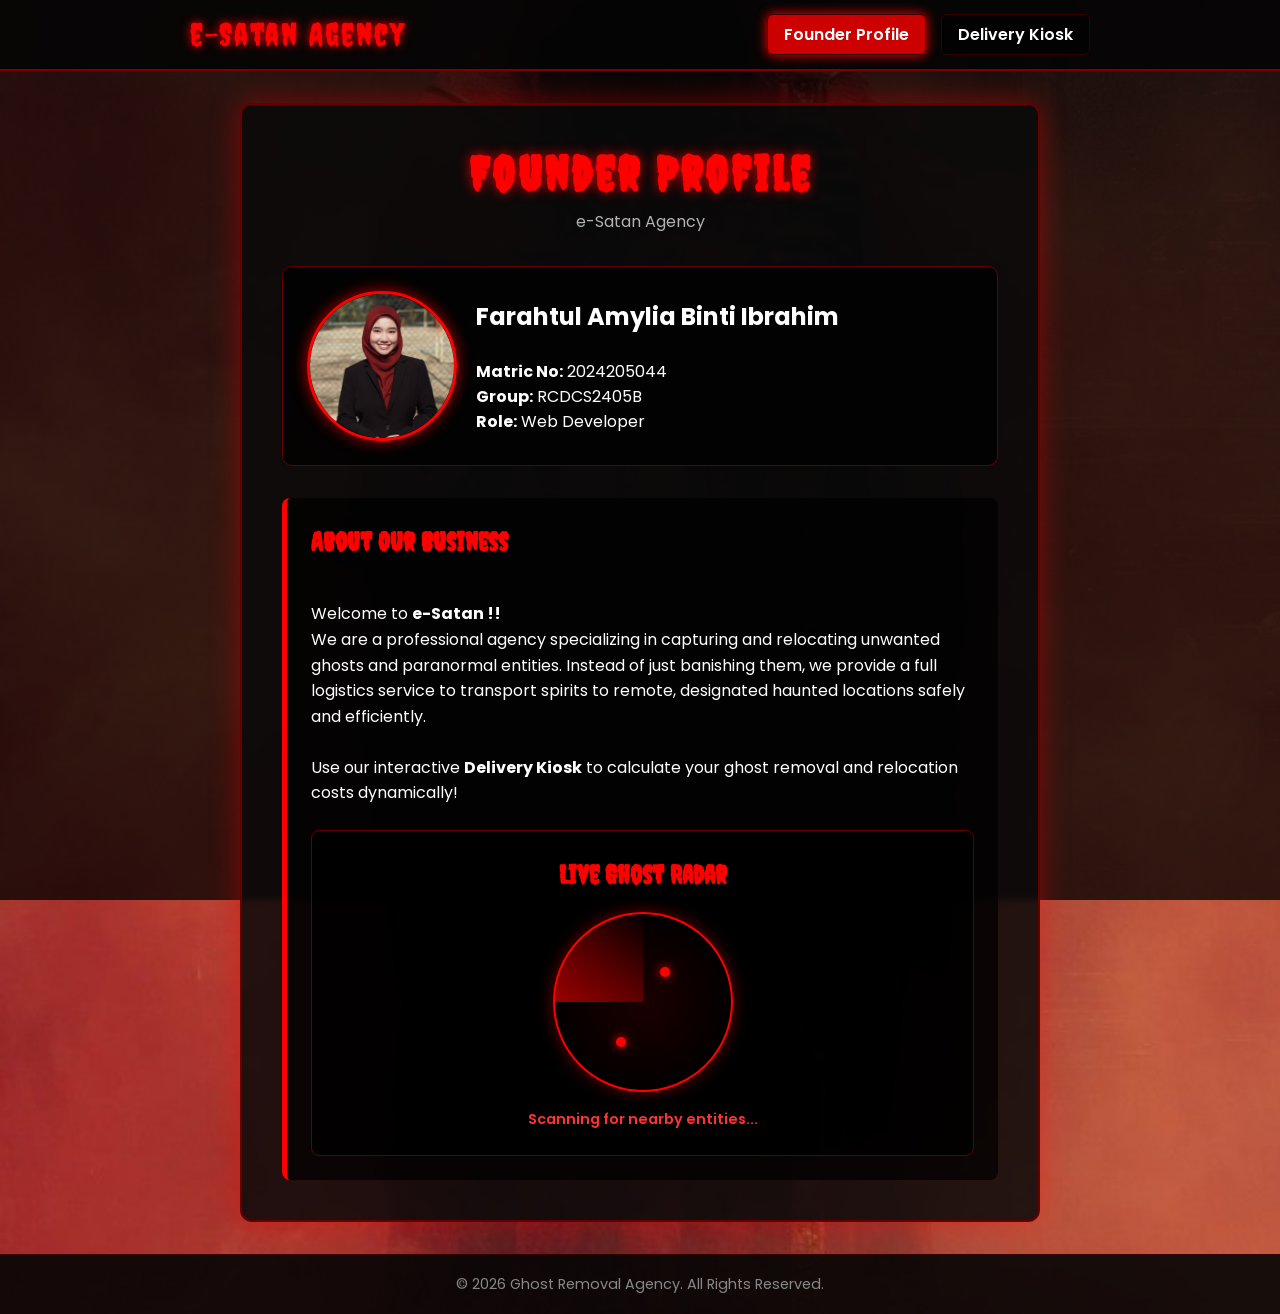
<file: index.html>
<!DOCTYPE html>
<html lang="en">
<head>
    <meta charset="UTF-8">
    <meta name="viewport" content="width=device-width, initial-scale=1.0">
    <title>Ghost Removal Agency - Founder Profile</title>
    <!-- External CSS (Lab 2) -->
    <link rel="stylesheet" href="css/style.css">
</head>
<body>

    <!-- Navigasi Utama (Lab 2) -->
    <nav>
        <div class="nav-container">
           <a href="index.html" class="brand">e-Satan Agency</a>
            <ul class="nav-links">
                <li><a href="index.html" class="active">Founder Profile</a></li>
                <li><a href="kiosk.html">Delivery Kiosk</a></li>
            </ul>
        </div>
    </nav>

    <!-- Main Content -->
    <main>
        <header class="hero">
            <h1>Founder Profile</h1>
            <p>e-Satan Agency</p>
        </header>

        <!-- Profile Section -->
        <div class="profile-card">
            <img src="images/PASSPORT.jpg"  class="profile-img">
            <div>
                <h2><strong>Farahtul Amylia Binti Ibrahim</strong></h2><br>
                <p><strong>Matric No:</strong> 2024205044</p>
                <p><strong>Group:</strong> RCDCS2405B</p>
                <p><strong>Role:</strong> Web Developer</p>
            </div>
        </div>

        <!-- Business Pitching -->
        <section class="pitch-box">
            <h3>About Our Business</h3>
            <p><br>
                Welcome to <strong>e-Satan !! </strong></p>
                <p> We are a professional agency specializing in capturing and relocating unwanted ghosts and paranormal entities.
                    Instead of just banishing them, we provide a full logistics service to transport spirits to remote, designated haunted locations safely and efficiently.
            </p>
            <br>
            <p>
                Use our interactive <strong>Delivery Kiosk</strong> to calculate your ghost removal and relocation costs dynamically!
            </p>
            <!-- Ghost Radar Widget -->
<div class="radar-box">
    <h3>Live Ghost Radar</h3>
    <div class="radar-circle">
        <div class="radar-sweep"></div>
        <div class="ghost-dot dot-1"></div>
        <div class="ghost-dot dot-2"></div>
    </div>
    <p id="radarStatus">Scanning for nearby entities...</p>
</div>
        
        </section>
    </main>

    <!-- Reusable Footer (Lab 2) -->
    <footer>
        <p>&copy; 2026 Ghost Removal Agency. All Rights Reserved.</p>
    </footer>

    <!-- Link JS Luaran (Lab 3) -->
    <script src="js/main.js"></script>
</body>
</html>
</file>
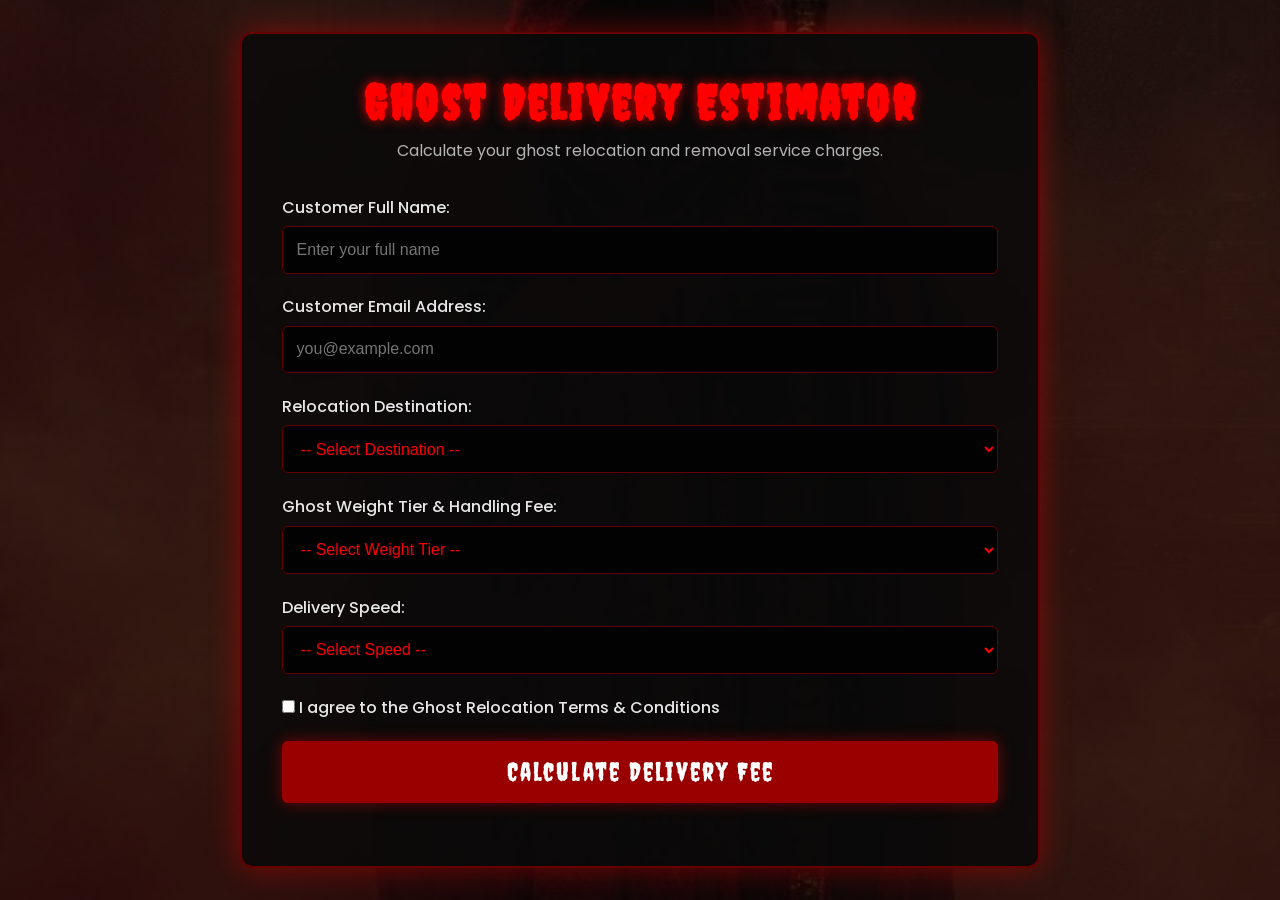
<file: kiosk.html>
<!DOCTYPE html>
<html lang="en">
<head>
    <meta charset="UTF-8">
    <meta name="viewport" content="width=device-width, initial-scale=1.0">
    <title>Ghost Removal Agency - Delivery Estimator</title>
    <!-- Google Fonts -->
    <link href="https://fonts.googleapis.com/css2?family=Creepster&family=Nosifer&family=Poppins:wght@300;400;600&display=swap" rel="stylesheet">
    <link rel="stylesheet" href="css/style.css">
</head>
<body>
    <div class="overlay"></div>

    <main class="container">
        <header class="hero">
            <h1>Ghost Delivery Estimator</h1>
            <p>Calculate your ghost relocation and removal service charges.</p>
        </header>

        <form id="kioskForm" onsubmit="return validateAndCalculate(event)">
            <!-- 1. Customer Name -->
            <div class="form-group">
                <label for="custName">Customer Full Name:</label>
                <input type="text" id="custName" placeholder="Enter your full name">
                <div id="nameError" class="text-danger"></div>
            </div>

            <!-- 2. Customer Email -->
            <div class="form-group">
                <label for="custEmail">Customer Email Address:</label>
                <input type="email" id="custEmail" placeholder="you@example.com">
                <div id="emailError" class="text-danger"></div>
            </div>

            <!-- 3. Relocation Destination -->
            <div class="form-group">
                <label for="destination">Relocation Destination:</label>
                <select id="destination">
                    <option value="">-- Select Destination --</option>
                    <option value="city">City Area (RM 50.00)</option>
                    <option value="rural">Rural Area (RM 100.00)</option>
                    <option value="haunted">Remote Haunted House (RM 200.00)</option>
                </select>
                <div id="destError" class="text-danger"></div>
            </div>

            <!-- 4. Ghost Weight Tier -->
            <div class="form-group">
                <label for="ghostWeight">Ghost Weight Tier & Handling Fee:</label>
                <select id="ghostWeight">
                    <option value="">-- Select Weight Tier --</option>
                    <option value="5">Light Entity (1 - 5 kg) - RM 20.00</option>
                    <option value="20">Medium Entity (6 - 20 kg) - RM 50.00</option>
                    <option value="50">Heavy Entity (21 - 50 kg) - RM 100.00</option>
                    <option value="51">Ultra Heavy Entity (> 50 kg) - RM 150.00</option>
                </select>
                <div id="weightError" class="text-danger"></div>
            </div>

            <!-- 5. Delivery Speed -->
            <div class="form-group">
                <label for="speed">Delivery Speed:</label>
                <select id="speed">
                    <option value="">-- Select Speed --</option>
                    <option value="standard">Standard Response (24 Hours) (RM 0.00)</option>
                    <option value="express">Emergency Express (1-Hour) (RM 100.00)</option>
                </select>
                <div id="speedError" class="text-danger"></div>
            </div>

            <!-- 6. Terms & Conditions -->
            <div class="form-group checkbox-group">
                <label for="terms">
                    <input type="checkbox" id="terms"> I agree to the Ghost Relocation Terms & Conditions
                </label>
                <div id="termsError" class="text-danger"></div>
            </div>

            <button type="submit" class="btn-submit">Calculate Delivery Fee</button>
        </form>

        <!-- Dynamic Result Display Box -->
        <div id="resultDisplay" class="result-box hidden"></div>
    </main>

    <script src="js/main.js"></script>
</body>
</html>
</file>
<file: css/style.css>
/* Import Google Fonts */
@import url('https://fonts.googleapis.com/css2?family=Creepster&family=Poppins:wght@400;600;700&display=swap');

/* Reset universal selector (Ganti '-' kepada '*') */
* {
    box-sizing: border-box;
    margin: 0;
    padding: 0;
}

body {
    font-family: 'Poppins', sans-serif;
    background-color: #000000; 
    
    /* Gambar latar belakang */
    background-image: linear-gradient(rgba(0, 0, 0, 0.75), rgba(0, 0, 0, 0.75)), url('../images/background.jpg');
    background-repeat: no-repeat;
    background-size: cover;
    background-position: center;
    background-attachment: fixed;
    
    color: #ffffff;
    display: flex;
    flex-direction: column;
    min-height: 100vh;
}

/* Navigasi Utama */
nav {
    background-color: rgba(5, 5, 5, 0.9);
    padding: 1rem;
    position: sticky;
    top: 0;
    z-index: 100;
    border-bottom: 2px solid #800000;
    backdrop-filter: blur(5px);
}

.nav-container {
    max-width: 900px;
    margin: 0 auto;
    display: flex;
    justify-content: space-between;
    align-items: center;
}

.brand {
    font-family: 'Creepster', cursive;
    font-size: 2rem;
    letter-spacing: 2px;
    color: #ff0000;
    text-decoration: none;
    text-shadow: 0 0 10px #ff0000;
}

.nav-links {
    list-style: none;
    display: flex;
    gap: 15px;
}

.nav-links a {
    color: #ffffff;
    text-decoration: none;
    font-weight: 600;
    padding: 0.5rem 1rem;
    border-radius: 6px;
    border: 1px solid #330000;
    background-color: rgba(0, 0, 0, 0.6);
    transition: 0.3s;
}

.nav-links a:hover, .nav-links a.active {
    background-color: #cc0000;
    color: #ffffff;
    box-shadow: 0 0 12px #ff0000;
}

/* Main Container */
main {
    flex: 1;
    max-width: 800px;
    width: 90%;
    margin: 2rem auto;
    background-color: rgba(10, 10, 10, 0.85);
    padding: 2.5rem;
    border-radius: 12px;
    border: 2px solid #660000;
    box-shadow: 0 0 30px rgba(255, 0, 0, 0.4);
    backdrop-filter: blur(3px);
}

header.hero {
    text-align: center;
    margin-bottom: 2rem;
}

header.hero h1 {
    font-family: 'Creepster', cursive;
    color: #ff0000;
    font-size: 3rem;
    letter-spacing: 3px;
    margin-bottom: 0.5rem;
    text-shadow: 0 0 12px rgba(255, 0, 0, 0.8);
}

header.hero p {
    color: #b3b3b3;
}

/* Kad Profil Pengasas (Disusukan dengan flex/grid) */


/* Kad Profil Utama (Merapatkan Gambar & Maklumat) */
.profile-card {
    display: flex;
    flex-direction: row;
    align-items: center;
    justify-content: flex-start; /* Rapatkan item ke sebelah kiri */
    gap: 1.2rem; /* Kecilkan jarak antara gambar dan teks (asal 2rem) */
    background-color: rgba(0, 0, 0, 0.75);
    padding: 1.5rem;
    border-radius: 10px;
    border: 1px solid #660000;
    margin-bottom: 2rem;
}

/* Gambar Profile Bulat */
.profile-img {
    width: 150px;
    height: 150px;
    border-radius: 50%;
    object-fit: cover;
    border: 3px solid #ff0000;
    box-shadow: 0 0 15px rgba(255, 0, 0, 0.7);
    flex-shrink: 0;
}

/* Kontena Teks Sebelah Kanan */
.profile-details {
    display: flex;
    flex-direction: column;
    gap: 0.6rem;
}

.founder-name {
    font-family: 'Poppins', sans-serif;
    font-size: 1.5rem;
    font-weight: 700;
    color: #ffffff;
    margin: 0;
}

/* Grid Susunan Maklumat Kemas & Sejajar */
.info-grid {
    display: grid;
    grid-template-columns: 90px 1fr; /* Lebar label dikecilkan sikit ke 90px */
    row-gap: 0.3rem;
    column-gap: 0.4rem;
    align-items: center;
}

.info-label {
    font-weight: 700;
    color: #ffffff;
    font-size: 0.95rem;
}

.info-value {
    color: #e2e8f0;
    font-size: 0.95rem;
}

.pitch-box {
    background-color: rgba(0, 0, 0, 0.7);
    padding: 1.5rem;
    border-radius: 8px;
    border-left: 5px solid #ff0000;
    line-height: 1.6;
}

.pitch-box h3 {
    font-family: 'Creepster', cursive;
    color: #ff0000;
    font-size: 1.6rem;
    margin-bottom: 0.8rem;
}

/* Form Styling */
.form-group {
    margin-bottom: 1.3rem;
}

label {
    display: block;
    margin-bottom: 0.4rem;
    font-weight: 500;
    color: #e6e6e6;
}

input[type="text"],
input[type="email"],
input[type="number"],
select {
    width: 100%;
    padding: 0.85rem;
    border-radius: 6px;
    border: 1px solid #660000;
    background-color: rgba(0, 0, 0, 0.8);
    color: #ff0000;
    font-size: 1rem;
}

input:focus, select:focus {
    outline: none;
    border-color: #ff0000;
    box-shadow: 0 0 10px #ff0000;
}

.text-danger {
    color: #ff3333;
    font-size: 0.85rem;
    margin-top: 0.3rem;
    font-weight: bold;
}

button.btn-submit {
    width: 100%;
    padding: 1rem;
    background-color: #990000;
    color: #ffffff;
    border: none;
    border-radius: 6px;
    font-family: 'Creepster', cursive;
    font-size: 1.6rem;
    letter-spacing: 2px;
    cursor: pointer;
    transition: 0.3s;
    box-shadow: 0 0 15px rgba(255, 0, 0, 0.4);
}

button.btn-submit:hover {
    background-color: #ff0000;
    color: #000000;
    box-shadow: 0 0 25px #ff0000;
}

/* Result Box */
.result-box {
    margin-top: 2rem;
    padding: 2rem;
    background-color: rgba(0, 0, 0, 0.85);
    border: 2px solid #ff0000;
    border-radius: 10px;
    box-shadow: 0 0 15px rgba(255, 0, 0, 0.5);
}

.result-box h3 {
    font-family: 'Creepster', cursive;
    color: #ff0000;
    font-size: 2rem;
    margin-bottom: 1.5rem;
    letter-spacing: 1px;
}

/* Styling Ghost Radar */
.radar-box {
    background-color: rgba(0, 0, 0, 0.8);
    border: 1px solid #660000;
    border-radius: 8px;
    padding: 1.5rem;
    margin-top: 1.5rem;
    text-align: center;
}

/* Jarak antar paragraf ringkasan biaya */
.result-box p {
    font-size: 1rem;
    line-height: 1.8; /* Memberi ruang antar baris */
    margin-bottom: 0.8rem;
    color: #f1f5f9;
}

.result-divider {
    margin: 1.2rem 0;
    border: 0;
    border-top: 1px solid #334155;
}

.total-charge {
    color: #ff0000;
    font-size: 1.4rem;
    margin-top: 1.5rem;
    margin-bottom: 1.2rem;
    font-weight: bold;
    letter-spacing: 0.5px;
}

.pricing-note {
    color: #94a3b8;
    line-height: 1.6;
    display: block;
    font-size: 0.85rem;
    margin-top: 1rem;
}

.radar-box h3 {
    font-family: 'Creepster', cursive;
    color: #ff0000;
    font-size: 1.6rem;
    margin-bottom: 1rem;
}

.radar-circle {
    width: 180px;
    height: 180px;
    margin: 0 auto 1rem auto;
    border: 2px solid #ff0000;
    border-radius: 50%;
    position: relative;
    background: radial-gradient(circle, rgba(255,0,0,0.1) 0%, rgba(0,0,0,0.9) 80%);
    box-shadow: 0 0 15px rgba(255, 0, 0, 0.4);
    overflow: hidden;
}

.radar-sweep {
    width: 50%;
    height: 50%;
    background: linear-gradient(45deg, rgba(255, 0, 0, 0.6), transparent);
    position: absolute;
    top: 0;
    left: 0;
    transform-origin: bottom right;
    animation: sweep 3s linear infinite;
}

.ghost-dot {
    width: 10px;
    height: 10px;
    background-color: #ff0000;
    border-radius: 50%;
    position: absolute;
    box-shadow: 0 0 10px #ff0000;
    animation: blink 1.5s infinite alternate;
}

.dot-1 { top: 30%; left: 60%; }
.dot-2 { top: 70%; left: 35%; animation-delay: 0.7s; }

@keyframes sweep {
    0% { transform: rotate(0deg); }
    100% { transform: rotate(360deg); }
}

@keyframes blink {
    0% { opacity: 0.2; transform: scale(0.8); }
    100% { opacity: 1; transform: scale(1.3); }
}

#radarStatus {
    color: #ff3333;
    font-size: 0.9rem;
    font-weight: 600;
}

/* Footer */
footer {
    background-color: rgba(5, 5, 5, 0.9);
    text-align: center;
    padding: 1.2rem;
    color: #888888;
    font-size: 0.9rem;
    border-top: 1px solid #330000;
    margin-top: auto;
}

.hidden {
    display: none;
}
</file>
